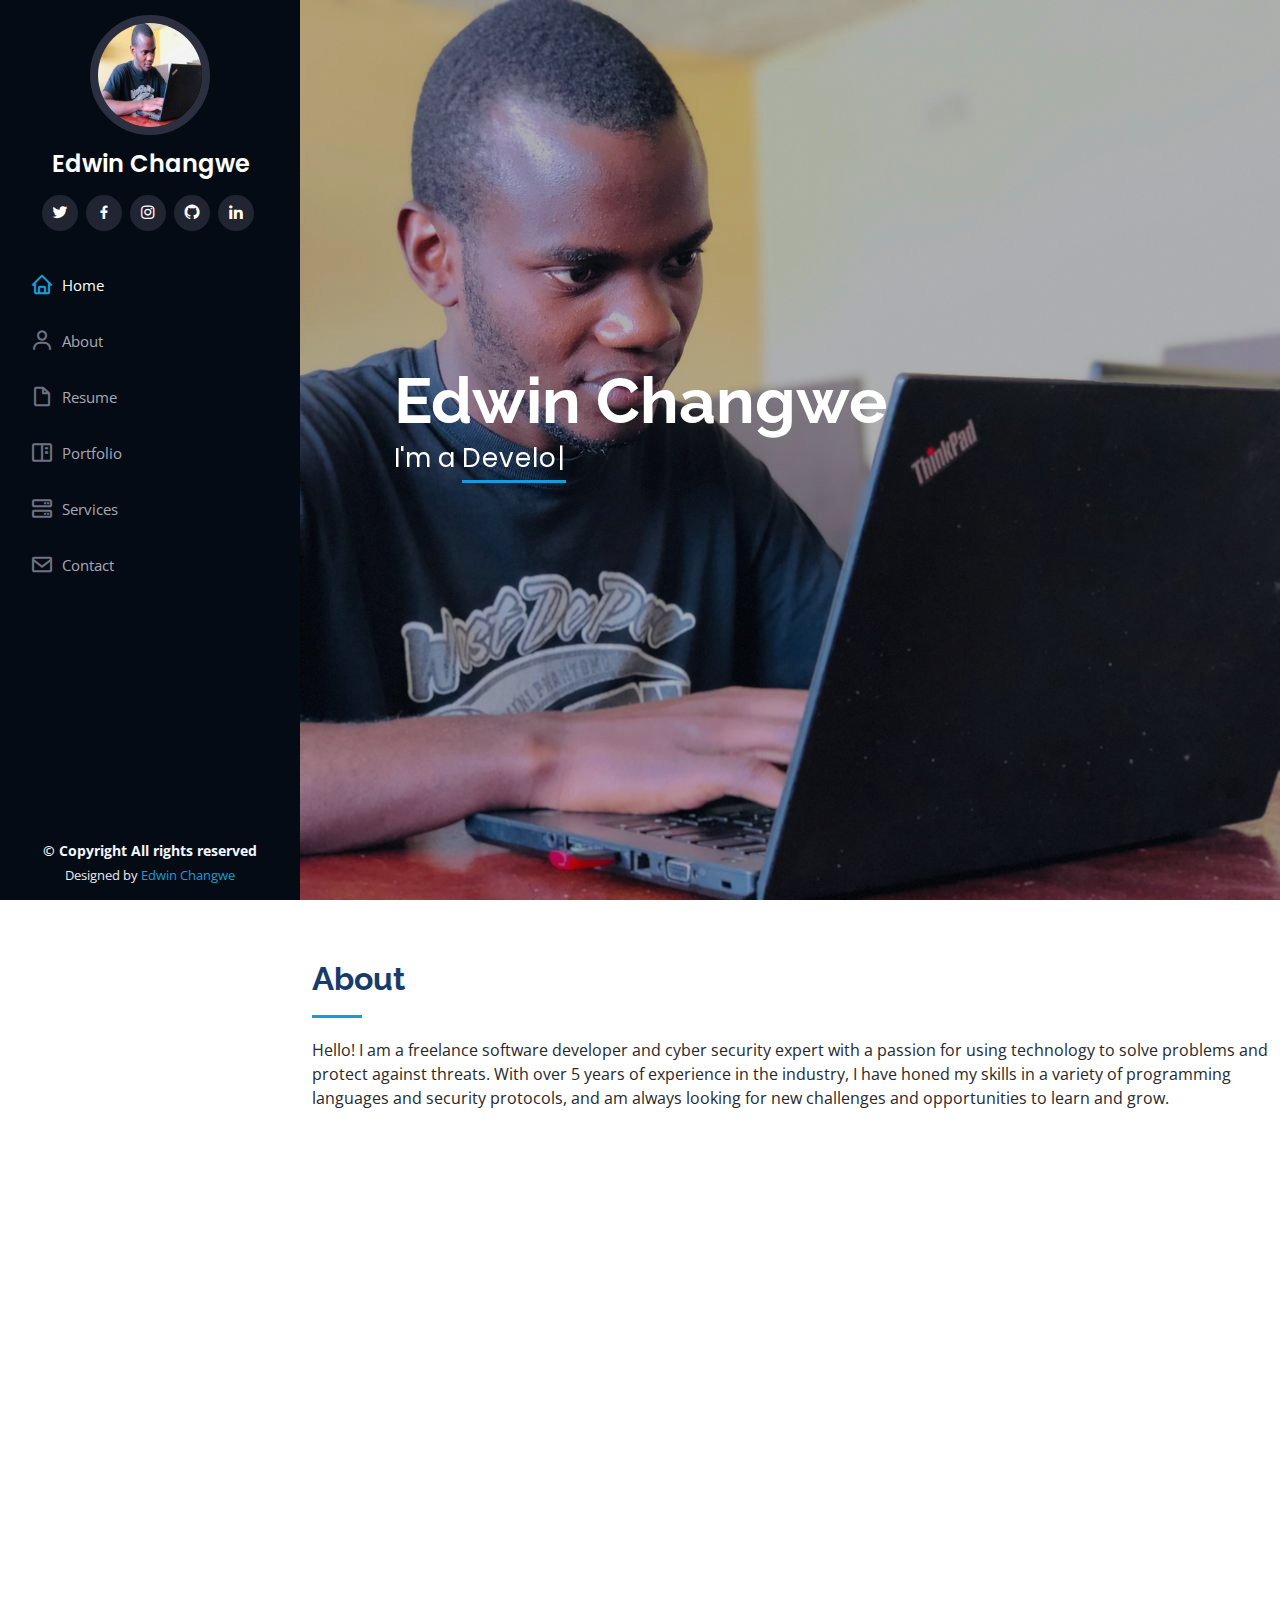
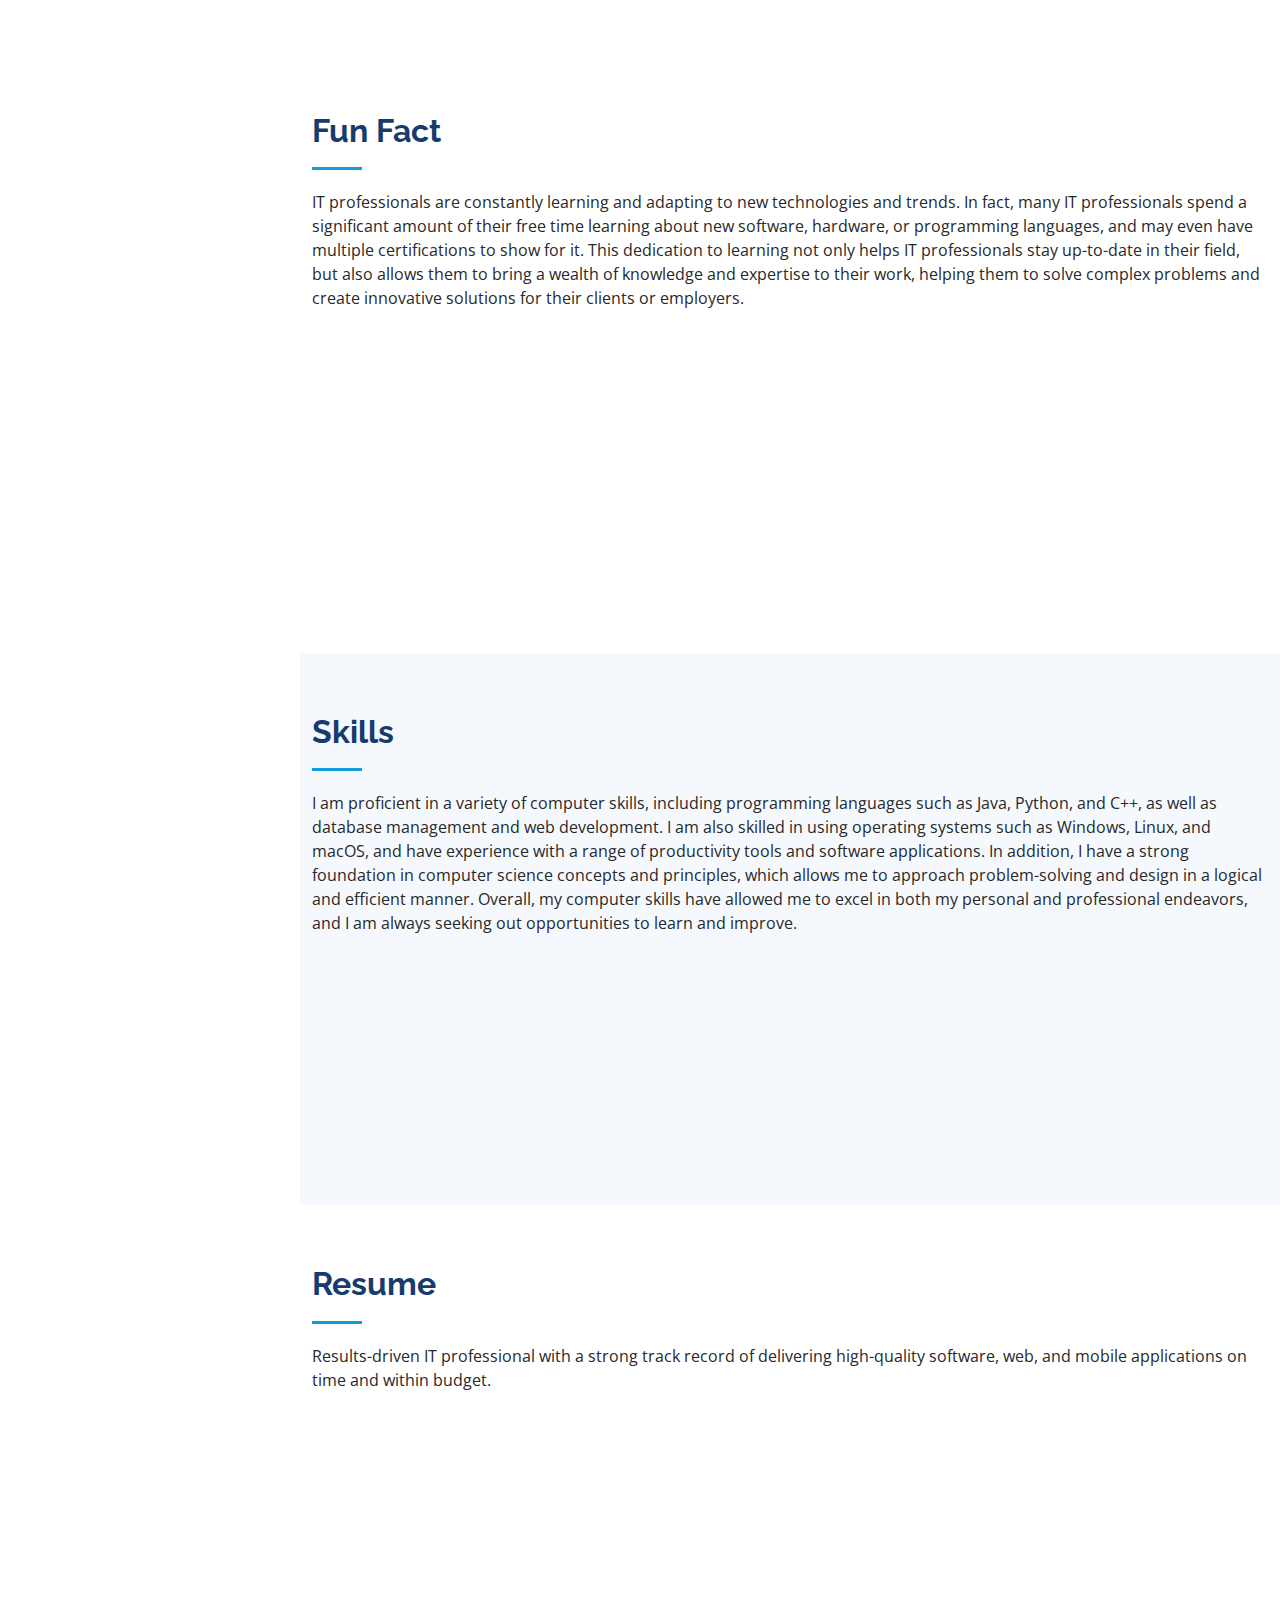
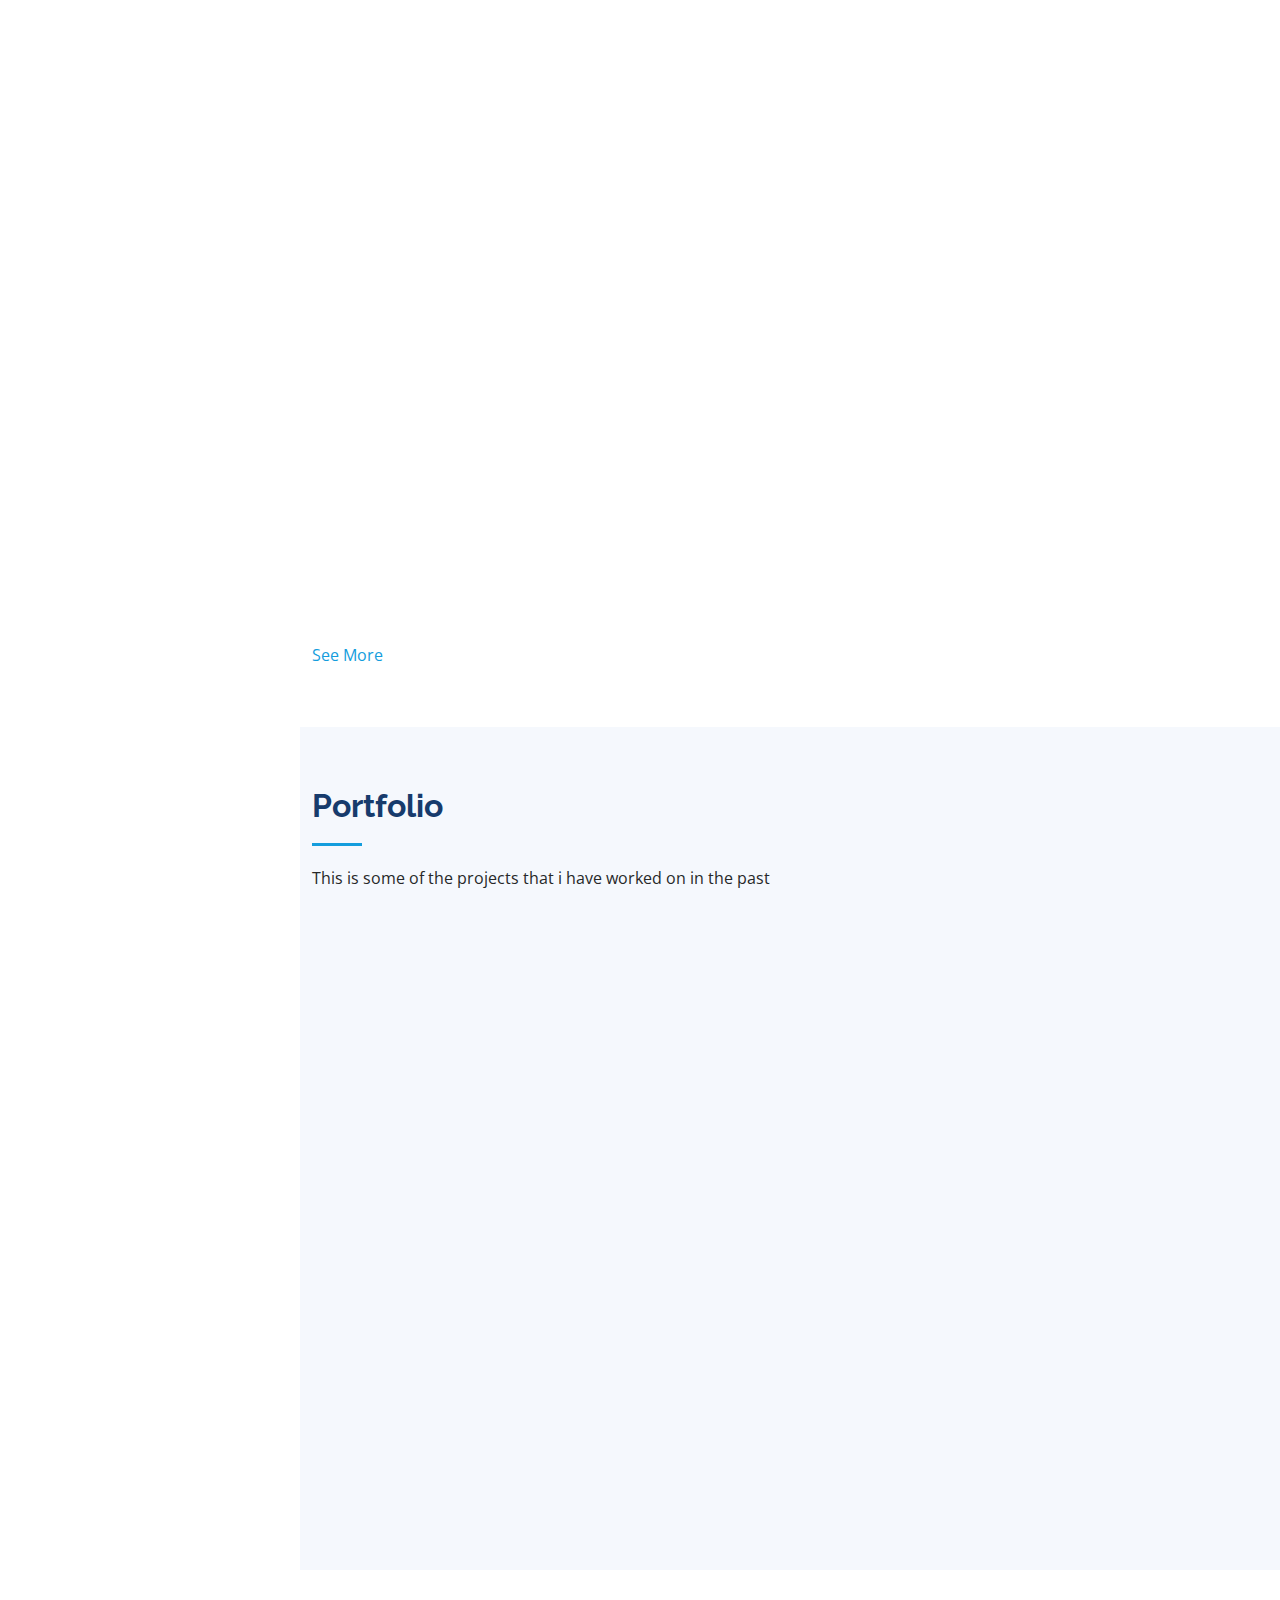
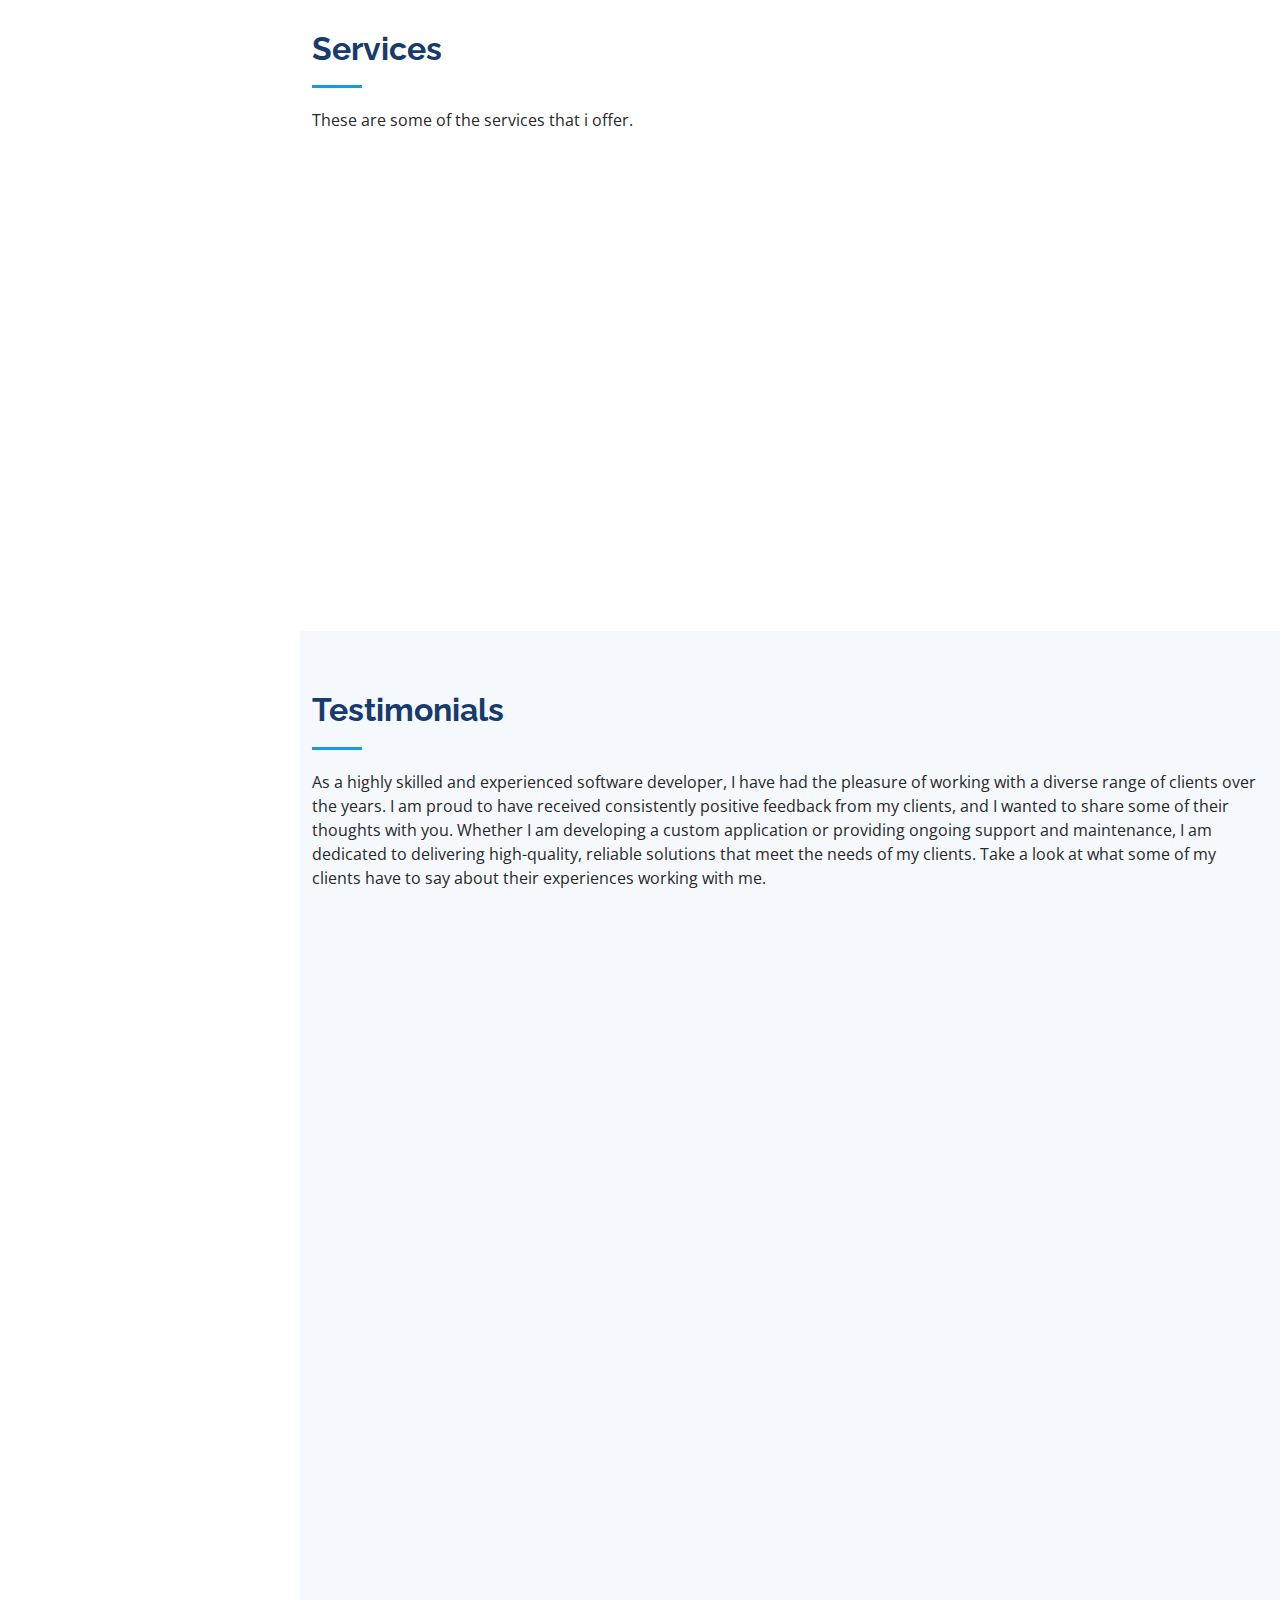
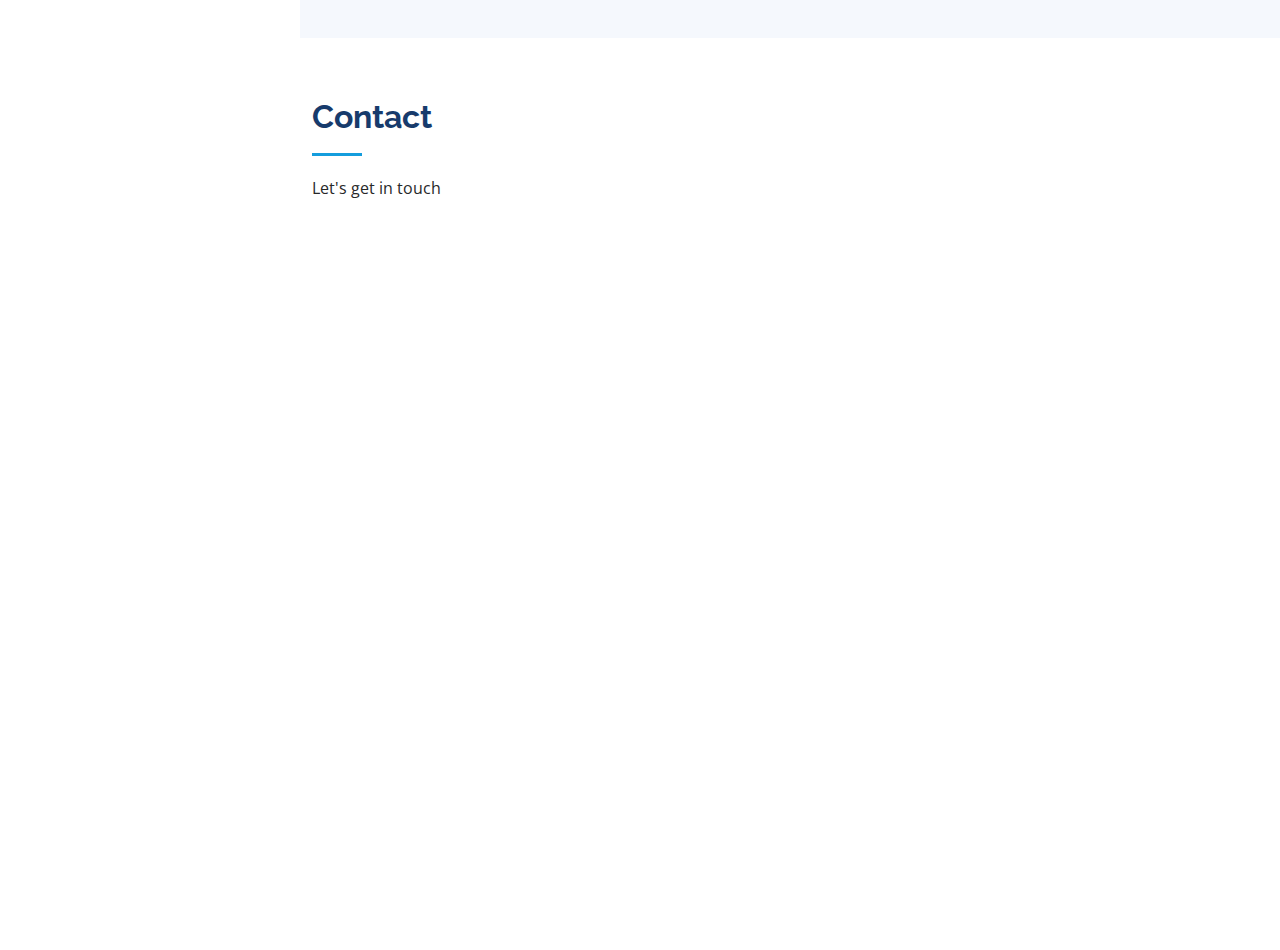
<file: index.html>
<!DOCTYPE html>
<html lang="en">

<head>
    <meta charset="utf-8">
    <meta content="width=device-width, initial-scale=1.0" name="viewport">

    <title>Edwin Changwe's Portfolio</title>
    <meta content="" name="description">
    <meta content="" name="keywords">
    <meta name="Edwin Changwe" content="Edwin Changwe is a developer from Zambia">
    <meta name="Portfolio" content="Edwin Changwe's portfolio">
    <link href="assets/img/favicon1.png" rel="icon">
    <link href="assets/img/apple-touch-icon.png" rel="apple-touch-icon">

    <!-- Google Fonts -->
    <link href="https://fonts.googleapis.com/css?family=Open+Sans:300,300i,400,400i,600,600i,700,700i|Raleway:300,300i,400,400i,500,500i,600,600i,700,700i|Poppins:300,300i,400,400i,500,500i,600,600i,700,700i" rel="stylesheet">

    <!-- Vendor CSS Files -->
    <link href="assets/vendor/aos/aos.css" rel="stylesheet">
    <link href="assets/vendor/bootstrap/css/bootstrap.min.css" rel="stylesheet">
    <link href="assets/vendor/bootstrap-icons/bootstrap-icons.css" rel="stylesheet">
    <link href="assets/vendor/boxicons/css/boxicons.min.css" rel="stylesheet">
    <link href="assets/vendor/glightbox/css/glightbox.min.css" rel="stylesheet">
    <link href="assets/vendor/swiper/swiper-bundle.min.css" rel="stylesheet">

    <!-- Template Main CSS File -->
    <link href="assets/css/style.css" rel="stylesheet">

</head>

<body>

    <!-- ======= Mobile nav toggle button ======= -->
    <i class="bi bi-list mobile-nav-toggle d-xl-none"></i>

    <!-- ======= Header ======= -->
    <header id="header">
        <div class="d-flex flex-column">

            <div class="profile">
                <img src="assets/img/dp2.jpg" alt="" class="img-fluid rounded-circle">
                <h1 class="text-light"><a href="index.html">Edwin Changwe</a></h1>
                <div class="social-links mt-3 text-center">
                    <a href="#" class="twitter"><i class="bx bxl-twitter"></i></a>
                    <a href="https://www.facebook.com/edwin.changwe.9" class="facebook" target="_blank"><i class="bx bxl-facebook"></i></a>
                    <a href="#" class="instagram"><i class="bx bxl-instagram"></i></a>
                    <a href="https://github.com/mwakabela" class="google-plus" target="_blank"><i class="bx bxl-github"></i></a>
                    <a href="https://www.linkedin.com/in/edwin-changwe-249ab612b/" class="linkedin" target="_blank"><i class="bx bxl-linkedin"></i></a>
                </div>
            </div>

            <nav id="navbar" class="nav-menu navbar">
                <ul>
                    <li><a href="#hero" class="nav-link scrollto active"><i class="bx bx-home"></i> <span>Home</span></a></li>
                    <li><a href="#about" class="nav-link scrollto"><i class="bx bx-user"></i> <span>About</span></a></li>
                    <li><a href="#resume" class="nav-link scrollto"><i class="bx bx-file-blank"></i> <span>Resume</span></a></li>
                    <li><a href="#portfolio" class="nav-link scrollto"><i class="bx bx-book-content"></i> <span>Portfolio</span></a></li>
                    <li><a href="#services" class="nav-link scrollto"><i class="bx bx-server"></i> <span>Services</span></a></li>
                    <li><a href="#contact" class="nav-link scrollto"><i class="bx bx-envelope"></i> <span>Contact</span></a></li>
                </ul>
            </nav>
            <!-- .nav-menu -->
        </div>
    </header>
    <!-- End Header -->

    <!-- ======= Hero Section ======= -->
    <section id="hero" class="d-flex flex-column justify-content-center align-items-center">
        <div class="hero-container" data-aos="fade-in">
            <h1>Edwin Changwe</h1>
            <p>I'm a <span class="typed" data-typed-items="Developer, Freelancer, Cyber Security expert, Desiger"></span></p>
        </div>
    </section>
    <!-- End Hero -->

    <main id="main">

        <!-- ======= About Section ======= -->
        <section id="about" class="about">
            <div class="container">

                <div class="section-title">
                    <h2>About</h2>
                    <p>Hello! I am a freelance software developer and cyber security expert with a passion for using technology to solve problems and protect against threats. With over 5 years of experience in the industry, I have honed my skills in a variety
                        of programming languages and security protocols, and am always looking for new challenges and opportunities to learn and grow.</p>

                </div>

                <div class="row">
                    <div class="col-lg-4" data-aos="fade-right">
                        <img src="assets/img/dp.jpg" class="img-fluid" alt="">
                    </div>
                    <div class="col-lg-8 pt-4 pt-lg-0 content" data-aos="fade-left">
                        <h3>Developer</h3>
                        <p class="fst-italic">
                            I am very pationate develoer from Zambia.
                        </p>
                        <div class="row">
                            <div class="col-lg-6">
                                <ul>
                                    <li><i class="bi bi-chevron-right"></i> <strong>Birthday:</strong> <span>29 February </span></li>

                                    <li><i class="bi bi-chevron-right"></i> <strong>Phone:</strong> <span>+260971006936</span></li>
                                    <li><i class="bi bi-chevron-right"></i> <strong>City:</strong> <span>Lusaka, Zambia</span></li>
                                </ul>
                            </div>
                            <div class="col-lg-6">
                                <ul>

                                    <li><i class="bi bi-chevron-right"></i> <strong>Qualification:</strong> <span>Degree's & Certifications</span></li>
                                    <li><i class="bi bi-chevron-right"></i> <strong>Email:</strong> <span>edwinchangwe911@gmail.com</span></li>
                                    <li><i class="bi bi-chevron-right"></i> <strong>Freelance:</strong> <span>Available</span></li>
                                </ul>
                            </div>
                        </div>
                        <p>As a freelancer, I have the freedom to take on a diverse range of projects and work with clients from all over the world. My background as a software developer and cyber security expert allows me to bring a unique perspective and
                            set of skills to each project, and I take pride in delivering high-quality, reliable solutions. When I'm not busy coding or securing networks, you can find me staying up-to-date on the latest industry trends and best practices,
                            or seeking out new ways to improve my craft.
                            <br> Thank you for visiting my profile, and please don't hesitate to reach out if you have any questions or would like to work together!"</p>
                    </div>
                </div>

            </div>
        </section>
        <!-- End About Section -->

        <!-- ======= Facts Section ======= -->
        <section id="facts" class="facts">
            <div class="container">

                <div class="section-title">
                    <h2>Fun Fact</h2>
                    <p>IT professionals are constantly learning and adapting to new technologies and trends. In fact, many IT professionals spend a significant amount of their free time learning about new software, hardware, or programming languages, and
                        may even have multiple certifications to show for it. This dedication to learning not only helps IT professionals stay up-to-date in their field, but also allows them to bring a wealth of knowledge and expertise to their work,
                        helping them to solve complex problems and create innovative solutions for their clients or employers.</p>
                </div>

                <div class="row no-gutters">

                    <div class="col-lg-3 col-md-6 d-md-flex align-items-md-stretch" data-aos="fade-up">
                        <div class="count-box">
                            <i class="bi bi-emoji-smile"></i>
                            <span data-purecounter-start="0" data-purecounter-end="500" data-purecounter-duration="1" class="purecounter"></span>
                            <p><strong>Happy Clients<br></strong> I have worked with a lot of people whose testimonials you'll see at the bottom</p>
                        </div>
                    </div>

                    <div class="col-lg-3 col-md-6 d-md-flex align-items-md-stretch" data-aos="fade-up" data-aos-delay="100">
                        <div class="count-box">
                            <i class="bi bi-journal-richtext"></i>
                            <span data-purecounter-start="0" data-purecounter-end="521" data-purecounter-duration="1" class="purecounter"></span>
                            <p><strong>Projects<br></strong> I have worked on a couple of projects</p>
                        </div>
                    </div>

                    <div class="col-lg-3 col-md-6 d-md-flex align-items-md-stretch" data-aos="fade-up" data-aos-delay="200">
                        <div class="count-box">
                            <i class="bi bi-headset"></i>
                            <span data-purecounter-start="0" data-purecounter-end="1000" data-purecounter-duration="1" class="purecounter"></span>
                            <p><strong>Support<br></strong>In case you wanna reach me for technical support or advice, call +260971006936</p>
                        </div>
                    </div>

                    <div class="col-lg-3 col-md-6 d-md-flex align-items-md-stretch" data-aos="fade-up" data-aos-delay="300">
                        <div class="count-box">
                            <i class="bi bi-people"></i>
                            <span data-purecounter-start="0" data-purecounter-end="320" data-purecounter-duration="1" class="purecounter"></span>
                            <p><strong>Collaboration<br></strong>Number of people i have worked with on a number of projects</p>
                        </div>
                    </div>

                </div>

            </div>
        </section>
        <!-- End Facts Section -->

        <!-- ======= Skills Section ======= -->
        <section id="skills" class="skills section-bg">
            <div class="container">

                <div class="section-title">
                    <h2>Skills</h2>
                    <p>I am proficient in a variety of computer skills, including programming languages such as Java, Python, and C++, as well as database management and web development. I am also skilled in using operating systems such as Windows, Linux,
                        and macOS, and have experience with a range of productivity tools and software applications. In addition, I have a strong foundation in computer science concepts and principles, which allows me to approach problem-solving and design
                        in a logical and efficient manner. Overall, my computer skills have allowed me to excel in both my personal and professional endeavors, and I am always seeking out opportunities to learn and improve.</p>
                </div>

                <div class="row skills-content">

                    <div class="col-lg-6" data-aos="fade-up">

                        <div class="progress">
                            <span class="skill">HTML <i class="val">100%</i></span>
                            <div class="progress-bar-wrap">
                                <div class="progress-bar" role="progressbar" aria-valuenow="100" aria-valuemin="0" aria-valuemax="100"></div>
                            </div>
                        </div>

                        <div class="progress">
                            <span class="skill">CSS <i class="val">90%</i></span>
                            <div class="progress-bar-wrap">
                                <div class="progress-bar" role="progressbar" aria-valuenow="90" aria-valuemin="0" aria-valuemax="100"></div>
                            </div>
                        </div>

                        <div class="progress">
                            <span class="skill">JavaScript <i class="val">75%</i></span>
                            <div class="progress-bar-wrap">
                                <div class="progress-bar" role="progressbar" aria-valuenow="75" aria-valuemin="0" aria-valuemax="100"></div>
                            </div>
                        </div>

                    </div>

                    <div class="col-lg-6" data-aos="fade-up" data-aos-delay="100">

                        <div class="progress">
                            <span class="skill">PHP <i class="val">80%</i></span>
                            <div class="progress-bar-wrap">
                                <div class="progress-bar" role="progressbar" aria-valuenow="80" aria-valuemin="0" aria-valuemax="100"></div>
                            </div>
                        </div>

                        <div class="progress">
                            <span class="skill">Python <i class="val">90%</i></span>
                            <div class="progress-bar-wrap">
                                <div class="progress-bar" role="progressbar" aria-valuenow="90" aria-valuemin="0" aria-valuemax="100"></div>
                            </div>
                        </div>

                        <div class="progress">
                            <span class="skill">Node.js <i class="val">65%</i></span>
                            <div class="progress-bar-wrap">
                                <div class="progress-bar" role="progressbar" aria-valuenow="65" aria-valuemin="0" aria-valuemax="100"></div>
                            </div>
                        </div>

                    </div>

                </div>

            </div>
        </section>
        <!-- End Skills Section -->

        <!-- ======= Resume Section ======= -->
        <section id="resume" class="resume">
            <div class="container">

                <div class="section-title">
                    <h2>Resume</h2>
                    <p>Results-driven IT professional with a strong track record of delivering high-quality software, web, and mobile applications on time and within budget.</p>
                </div>

                <div class="row">
                    <div class="col-lg-6" data-aos="fade-up">
                        <h3 class="resume-title">Sumary</h3>
                        <div class="resume-item pb-0">
                            <h4>Edwin Changwe</h4>
                            <p><em>Innovative and deadline-driven Graphic Designer with 3+ years of experience designing and developing user-centered digital/print marketing material from initial concept to final, polished deliverable.</em></p>
                            <ul>
                                <li>Lusaka, Zambia</li>
                                <li>+260 971006936</li>
                                <li>edwinchangwe911@gmail.com</li>
                            </ul>
                        </div>

                        <h3 class="resume-title">Education</h3>
                        <div class="resume-item">
                            <h4><b>Bachelor of Science in Computer Science</b></h4>
                            <h5>2017 - 2021</h5>
                            <p><em>Evelyn Hone College</em></p>
                            <p>Graduated with honors</p>
                        </div>
                        <div class="resume-item">
                            <h4><b>Bachelor of Science in Cyber Security</b></h4>
                            <h5>2020 - 2022</h5>
                            <p><em>University of Zambia</em></p>
                            <p> Graduated with honors</p>
                        </div>
                    </div>
                    <div class="col-lg-6" data-aos="fade-up" data-aos-delay="100">
                        <h3 class="resume-title">Professional Experience</h3>
                        <div class="resume-item">
                            <h4><b>Developer</b></h4>
                            <h5>2019 - Present</h5>
                            <p><em>Novi Technologies </em></p>
                            <ul>
                                <li>Develops and codes software applications or systems according to specifications and requirements.</li>
                                <li>Builds and maintains websites, including the design, layout, and functionality of the site. </li>
                                <li>Develops mobile applications for smartphones and tablets.</li>
                                <li>Manages a team of developers and is responsible for the overall technical direction of a project or product.</li>
                            </ul>
                        </div>
                        <div class="resume-item">
                            <h4><b>Ethical Hacker</b></h4>
                            <h5>2022- Present</h5>
                            <p><em>Digital Safe Limited</em></p>
                            <ul>
                                <li>Advises companies on how to secure their systems and networks against cyber threats.</li>
                                <li>Simulates cyber attacks on a company's systems to test their security and identify vulnerabilities.</li>
                                <li>Monitors a company's systems and networks for security breaches or vulnerabilities and implements measures to protect against them.</li>
                                <li> Conducts research on cyber threats and develops new technologies and methods to protect against them.</li>
                            </ul>
                        </div>
                    </div>
                </div>
                <a href="https://edwinchangwe.netlify.app/" target="_blank">See More</a>
            </div>
        </section>
        <!-- End Resume Section -->

        <!-- ======= Portfolio Section ======= -->
        <section id="portfolio" class="portfolio section-bg">
            <div class="container">

                <div class="section-title">
                    <h2>Portfolio</h2>
                    <p>This is some of the projects that i have worked on in the past</p>
                </div>

                <div class="row" data-aos="fade-up">
                    <div class="col-lg-12 d-flex justify-content-center">
                        <ul id="portfolio-flters">
                            <li data-filter="*" class="filter-active">All</li>
                            <li data-filter=".filter-app">Real Estate</li>
                            <li data-filter=".filter-web">Inventory</li>
                        </ul>
                    </div>
                </div>

                <div class="row portfolio-container" data-aos="fade-up" data-aos-delay="100">

                    <div class="col-lg-4 col-md-6 portfolio-item filter-app">
                        <div class="portfolio-wrap">
                            <img src="assets/img/portfolio/realestate-1.png" class="img-fluid" alt="">
                            <div class="portfolio-links">
                                <a href="assets/img/portfolio/realestate-1.png" data-gallery="portfolioGallery" class="portfolio-lightbox" title="Landing Page"><i class="bx bx-plus"></i></a>
                                <a href="realestate.html" title="More Details"><i class="bx bx-link"></i></a>
                            </div>
                        </div>
                    </div>

                    <div class="col-lg-4 col-md-6 portfolio-item filter-app">
                        <div class="portfolio-wrap">
                            <img src="assets/img/portfolio/realestate-2.jpg" class="img-fluid" alt="">
                            <div class="portfolio-links">
                                <a href="assets/img/portfolio/realestate-2.jpg" data-gallery="portfolioGallery" class="portfolio-lightbox" title="About us"><i class="bx bx-plus"></i></a>
                                <a href="realestate.html" title="More Details"><i class="bx bx-link"></i></a>
                            </div>
                        </div>
                    </div>

                    <div class="col-lg-4 col-md-6 portfolio-item filter-app">
                        <div class="portfolio-wrap">
                            <img src="assets/img/portfolio/realestate-3.png" class="img-fluid" alt="">
                            <div class="portfolio-links">
                                <a href="assets/img/portfolio/realestate-3.png" data-gallery="portfolioGallery" class="portfolio-lightbox" title="Properties"><i class="bx bx-plus"></i></a>
                                <a href="realestate.html" title="More Details"><i class="bx bx-link"></i></a>
                            </div>
                        </div>
                    </div>

                    <div class="col-lg-4 col-md-6 portfolio-item filter-web">
                        <div class="portfolio-wrap">
                            <img src="assets/img/portfolio/inve-1.png" class="img-fluid" alt="">
                            <div class="portfolio-links">
                                <a href="assets/img/portfolio/inve-1.png" data-gallery="portfolioGallery" class="portfolio-lightbox" title="Login page"><i class="bx bx-plus"></i></a>
                                <a href="inventory.html" title="More Details"><i class="bx bx-link"></i></a>
                            </div>
                        </div>
                    </div>

                    <div class="col-lg-4 col-md-6 portfolio-item filter-web">
                        <div class="portfolio-wrap">
                            <img src="assets/img/portfolio/inve-2.png" class="img-fluid" alt="">
                            <div class="portfolio-links">
                                <a href="assets/img/portfolio/inve-2.png" data-gallery="portfolioGallery" class="portfolio-lightbox" title="Vendor"><i class="bx bx-plus"></i></a>
                                <a href="inventory.html" title="More Details"><i class="bx bx-link"></i></a>
                            </div>
                        </div>
                    </div>

                    <div class="col-lg-4 col-md-6 portfolio-item filter-web">
                        <div class="portfolio-wrap">
                            <img src="assets/img/portfolio/inv-3.png" class="img-fluid" alt="">
                            <div class="portfolio-links">
                                <a href="assets/img/portfolio/inv-3.png" data-gallery="portfolioGallery" class="portfolio-lightbox" title="Reports"><i class="bx bx-plus"></i></a>
                                <a href="inventory.html" title="More Details"><i class="bx bx-link"></i></a>
                            </div>
                        </div>
                    </div>


                </div>

            </div>
        </section>
        <!-- End Portfolio Section -->

        <!-- ======= Services Section ======= -->
        <section id="services" class="services">
            <div class="container">

                <div class="section-title">
                    <h2>Services</h2>
                    <p>These are some of the services that i offer.</p>


                </div>

                <div class="row">
                    <div class="col-lg-4 col-md-6 icon-box" data-aos="fade-up">
                        <div class="icon"><i class="bi bi-code-square"></i></div>
                        <h4 class="title"><a href="">Developer</a></h4>
                        <p class="description">Designs and develops complex systems, and ensures that they meet the needs of the business and its customers.</p>
                    </div>
                    <div class="col-lg-4 col-md-6 icon-box" data-aos="fade-up" data-aos-delay="100">
                        <div class="icon"><i class="bi bi-hdd-network"></i></div>
                        <h4 class="title"><a href="">Networking</a></h4>
                        <p class="description">Installing and configuring network hardware and software, including routers, switches, and firewalls</p>
                    </div>
                    <div class="col-lg-4 col-md-6 icon-box" data-aos="fade-up" data-aos-delay="200">
                        <div class="icon"><i class="bi bi-key"></i></div>
                        <h4 class="title"><a href="">Security</a></h4>
                        <p class="description">Developing and implementing the company's cybersecurity strategy and policies ensuring that the company's systems and data are protected against cyber threats</p>
                    </div>
                    <div class="col-lg-4 col-md-6 icon-box" data-aos="fade-up" data-aos-delay="300">
                        <div class="icon"><i class="bi bi-laptop"></i></div>
                        <h4 class="title"><a href="">Hardware Technician</a></h4>
                        <p class="description">Installing, configuring, and maintaining computer hardware, including desktops, laptops, servers, and other peripherals</p>
                    </div>
                    <div class="col-lg-4 col-md-6 icon-box" data-aos="fade-up" data-aos-delay="400">
                        <div class="icon"><i class="bi bi-phone"></i></div>
                        <h4 class="title"><a href="">Software Specialist</a></h4>
                        <p class="description">Installing, configuring, and maintaining software applications and operating systems</p>
                    </div>
                    <div class="col-lg-4 col-md-6 icon-box" data-aos="fade-up" data-aos-delay="500">
                        <div class="icon"><i class="bi bi-server"></i></div>
                        <h4 class="title"><a href="">Databases</a></h4>
                        <p class="description">Designing and implementing database systems to store and organize large amounts of data</p>
                    </div>
                </div>

            </div>
        </section>
        <!-- End Services Section -->

        <!-- ======= Testimonials Section ======= -->
        <section id="testimonials" class="testimonials section-bg">
            <div class="container">

                <div class="section-title">
                    <h2>Testimonials</h2>
                    <p>As a highly skilled and experienced software developer, I have had the pleasure of working with a diverse range of clients over the years. I am proud to have received consistently positive feedback from my clients, and I wanted to
                        share some of their thoughts with you. Whether I am developing a custom application or providing ongoing support and maintenance, I am dedicated to delivering high-quality, reliable solutions that meet the needs of my clients.
                        Take a look at what some of my clients have to say about their experiences working with me.</p>
                </div>

                <div class="testimonials-slider swiper" data-aos="fade-up" data-aos-delay="100">
                    <div class="swiper-wrapper">

                        <div class="swiper-slide">
                            <div class="testimonial-item" data-aos="fade-up">
                                <p>
                                    <i class="bx bxs-quote-alt-left quote-icon-left"></i>I have had the pleasure of working with Edwin on multiple software development projects, and I have been consistently impressed by their professionalism, expertise,
                                    and attention to detail. Edwin has a true talent for understanding the needs of the business and translating them into powerful, user-friendly software solutions. I highly recommend Edwin to anyone in need of top-quality
                                    software development services.
                                    <i class="bx bxs-quote-alt-right quote-icon-right"></i>
                                </p>
                                <img src="assets/img/testimonials/testimonials-1.jpg" class="testimonial-img" alt="">
                                <h3>Mubanga</h3>
                                <h4>Ceo &amp; Founder</h4>
                            </div>
                        </div>
                        <!-- End testimonial item -->

                        <div class="swiper-slide">
                            <div class="testimonial-item" data-aos="fade-up" data-aos-delay="100">
                                <p>
                                    <i class="bx bxs-quote-alt-left quote-icon-left"></i>I have worked with many software developers over the years, but Edwin stands out as one of the best. Not only are they incredibly knowledgeable and skilled, but they
                                    are also a pleasure to work with. Edwin always goes above and beyond to ensure that the project is delivered on time and to the highest standards. I highly recommend Edwin to anyone in need of top-notch software development
                                    services.
                                    <i class="bx bxs-quote-alt-right quote-icon-right"></i>
                                </p>
                                <img src="assets/img/testimonials/testimonials-2.jpg" class="testimonial-img" alt="">
                                <h3>Mwendah</h3>
                                <h4>Designer</h4>
                            </div>
                        </div>
                        <!-- End testimonial item -->

                        <div class="swiper-slide">
                            <div class="testimonial-item" data-aos="fade-up" data-aos-delay="200">
                                <p>
                                    <i class="bx bxs-quote-alt-left quote-icon-left"></i>As the owner of a small business, I rely heavily on technology to keep things running smoothly. Edwin has been an invaluable resource for me, developing custom software
                                    solutions that have helped streamline my operations and save me time and money. Edwin is professional, reliable, and always willing to go the extra mile to make sure I am satisfied with the work. I highly recommend
                                    Edwin to anyone in need of top-quality software development services.
                                    <i class="bx bxs-quote-alt-right quote-icon-right"></i>
                                </p>
                                <img src="assets/img/testimonials/testimonials-3.jpg" class="testimonial-img" alt="">
                                <h3>Kebbie</h3>
                                <h4>Store Owner</h4>
                            </div>
                        </div>
                        <!-- End testimonial item -->

                        <div class="swiper-slide">
                            <div class="testimonial-item" data-aos="fade-up" data-aos-delay="300">
                                <p>
                                    <i class="bx bxs-quote-alt-left quote-icon-left"></i> As a project manager, I have worked with many software developers, and Edwin is definitely one of the best. Edwin has a great ability to understand the project requirements
                                    and deliver high-quality, reliable software on time and within budget. Edwin is a true team player and always goes above and beyond to ensure the success of the project. I highly recommend Edwin to anyone in need of
                                    top-notch software development services.
                                    <i class="bx bxs-quote-alt-right quote-icon-right"></i>
                                </p>
                                <img src="assets/img/testimonials/testimonials-5.jpg" class="testimonial-img" alt="">
                                <h3>Towela</h3>
                                <h4>Freelancer</h4>
                            </div>
                        </div>
                        <!-- End testimonial item -->

                        <div class="swiper-slide">
                            <div class="testimonial-item" data-aos="fade-up" data-aos-delay="400">
                                <p>
                                    <i class="bx bxs-quote-alt-left quote-icon-left"></i>I have had the pleasure of working with Edwin on a number of software development projects, and I have always been extremely impressed with the results. Edwin is
                                    not only a highly skilled developer, but they are also a great communicator and always willing to go the extra mile to make sure the project is a success. I highly recommend Edwin to anyone in need of top-quality software
                                    development services.
                                    <i class="bx bxs-quote-alt-right quote-icon-right"></i>
                                </p>
                                <img src="assets/img/testimonials/testimonials-4.jpg" class="testimonial-img" alt="">
                                <h3>Freza</h3>
                                <h4>Entrepreneur</h4>
                            </div>
                        </div>
                        <!-- End testimonial item -->

                    </div>
                    <div class="swiper-pagination"></div>
                </div>

            </div>
        </section>
        <!-- End Testimonials Section -->

        <!-- ======= Contact Section ======= -->
        <section id="contact" class="contact">
            <div class="container">

                <div class="section-title">
                    <h2>Contact</h2>
                    <p>Let's get in touch</p>
                </div>

                <div class="row" data-aos="fade-in">

                    <div class="col-lg-5 d-flex align-items-stretch">
                        <div class="info">
                            <div class="address">
                                <i class="bi bi-geo-alt"></i>
                                <h4>Location:</h4>
                                <p>Lusaka Zambia</p>
                            </div>

                            <div class="email">
                                <i class="bi bi-envelope"></i>
                                <h4>Email:</h4>
                                <p>edwinchangwe911@gmail.com</p>
                            </div>

                            <div class="phone">
                                <i class="bi bi-phone"></i>
                                <h4>Call:</h4>
                                <p>+260 971006936</p>
                            </div>


                        </div>

                    </div>

                    <div class="col-lg-7 mt-5 mt-lg-0 d-flex align-items-stretch">
                        <form action="forms/contact.php" method="post" role="form" class="php-email-form">
                            <div class="row">
                                <div class="form-group col-md-6">
                                    <label for="name">Your Name</label>
                                    <input type="text" name="name" class="form-control" id="name" required>
                                </div>
                                <div class="form-group col-md-6">
                                    <label for="name">Your Email</label>
                                    <input type="email" class="form-control" name="email" id="email" required>
                                </div>
                            </div>
                            <div class="form-group">
                                <label for="name">Subject</label>
                                <input type="text" class="form-control" name="subject" id="subject" required>
                            </div>
                            <div class="form-group">
                                <label for="name">Message</label>
                                <textarea class="form-control" name="message" rows="10" required></textarea>
                            </div>
                            <div class="my-3">
                                <div class="loading">Loading</div>
                                <div class="error-message"></div>
                                <div class="sent-message">Your message has been sent. Thank you!</div>
                            </div>
                            <div class="text-center"><button type="submit">Send Message</button></div>
                        </form>
                    </div>

                </div>

            </div>
        </section>
        <!-- End Contact Section -->

    </main>
    <!-- End #main -->

    <!-- ======= Footer ======= -->
    <footer id="footer">
        <div class="container">
            <div class="copyright">
                <strong><span>&copy; Copyright All rights reserved</span></strong>
            </div>
            <div class="credits">
                <!-- All the links in the footer should remain intact. -->
                <!-- You can delete the links only if you purchased the pro version. -->
                <!-- Licensing information: https://bootstrapmade.com/license/ -->
                <!-- Purchase the pro version with working PHP/AJAX contact form: https://bootstrapmade.com/iportfolio-bootstrap-portfolio-websites-template/ -->
                Designed by <a href="https://github.com/mwakabela" target="_blank">Edwin Changwe</a>
            </div>
        </div>
    </footer>
    <!-- End  Footer -->

    <a href="#" class="back-to-top d-flex align-items-center justify-content-center"><i class="bi bi-arrow-up-short"></i></a>

    <!-- Vendor JS Files -->
    <script src="assets/vendor/purecounter/purecounter_vanilla.js"></script>
    <script src="assets/vendor/aos/aos.js"></script>
    <script src="assets/vendor/bootstrap/js/bootstrap.bundle.min.js"></script>
    <script src="assets/vendor/glightbox/js/glightbox.min.js"></script>
    <script src="assets/vendor/isotope-layout/isotope.pkgd.min.js"></script>
    <script src="assets/vendor/swiper/swiper-bundle.min.js"></script>
    <script src="assets/vendor/typed.js/typed.min.js"></script>
    <script src="assets/vendor/waypoints/noframework.waypoints.js"></script>
    <script src="assets/vendor/php-email-form/validate.js"></script>

    <!-- Template Main JS File -->
    <script src="assets/js/main.js"></script>

</body>

</html>
</file>
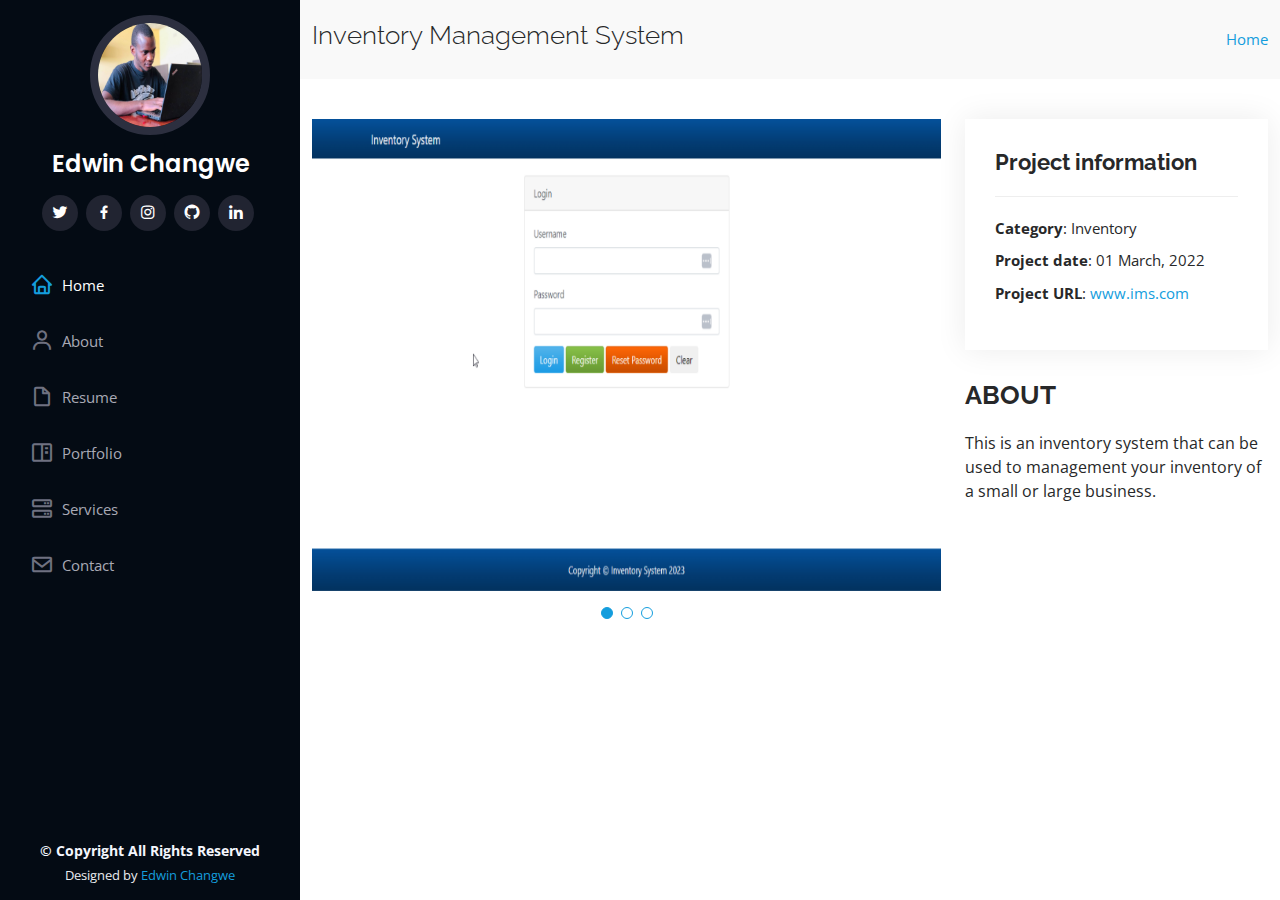
<file: inventory.html>
<!DOCTYPE html>
<html lang="en">

<head>
    <meta charset="utf-8">
    <meta content="width=device-width, initial-scale=1.0" name="viewport">

    <title>Edwin Changwe's Portfolio</title>
    <meta content="" name="description">
    <meta content="" name="keywords">

    <!-- Favicons -->
    <link href="assets/img/favicon1.png" rel="icon">
    <link href="assets/img/apple-touch-icon.png" rel="apple-touch-icon">

    <!-- Google Fonts -->
    <link href="https://fonts.googleapis.com/css?family=Open+Sans:300,300i,400,400i,600,600i,700,700i|Raleway:300,300i,400,400i,500,500i,600,600i,700,700i|Poppins:300,300i,400,400i,500,500i,600,600i,700,700i" rel="stylesheet">

    <!-- Vendor CSS Files -->
    <link href="assets/vendor/aos/aos.css" rel="stylesheet">
    <link href="assets/vendor/bootstrap/css/bootstrap.min.css" rel="stylesheet">
    <link href="assets/vendor/bootstrap-icons/bootstrap-icons.css" rel="stylesheet">
    <link href="assets/vendor/boxicons/css/boxicons.min.css" rel="stylesheet">
    <link href="assets/vendor/glightbox/css/glightbox.min.css" rel="stylesheet">
    <link href="assets/vendor/swiper/swiper-bundle.min.css" rel="stylesheet">

    <!-- Template Main CSS File -->
    <link href="assets/css/style.css" rel="stylesheet">

    <!-- =======================================================
  * Template Name: iPortfolio - v3.10.0
  * Template URL: https://bootstrapmade.com/iportfolio-bootstrap-portfolio-websites-template/
  * Author: BootstrapMade.com
  * License: https://bootstrapmade.com/license/
  ======================================================== -->
</head>

<body>

    <!-- ======= Mobile nav toggle button ======= -->
    <i class="bi bi-list mobile-nav-toggle d-xl-none"></i>

    <!-- ======= Header ======= -->
    <header id="header">
        <div class="d-flex flex-column">

            <div class="profile">
                <div class="profile">
                    <img src="assets/img/dp2.jpg" alt="" class="img-fluid rounded-circle">
                    <h1 class="text-light"><a href="index.html">Edwin Changwe</a></h1>
                    <div class="social-links mt-3 text-center">
                        <a href="#" class="twitter" target="_blank"><i class="bx bxl-twitter"></i></a>
                        <a href="https://www.facebook.com/edwin.changwe.9" class="facebook" target="_blank"><i class="bx bxl-facebook"></i></a>
                        <a href="#" class="instagram" target="_blank"><i class="bx bxl-instagram"></i></a>
                        <a href="https://github.com/mwakabela" class="google-plus" target="_blank"><i class="bx bxl-github"></i></a>
                        <a href="https://www.linkedin.com/in/edwin-changwe-249ab612b/" class="linkedin" target="_blank"><i class="bx bxl-linkedin"></i></a>
                    </div>
                </div>

                <nav id="navbar" class="nav-menu navbar">
                    <ul>
                        <li><a href="index.html" class="nav-link scrollto active"><i class="bx bx-home"></i> <span>Home</span></a></li>
                        <li><a href="#about" class="nav-link scrollto"><i class="bx bx-user"></i> <span>About</span></a></li>
                        <li><a href="#resume" class="nav-link scrollto"><i class="bx bx-file-blank"></i> <span>Resume</span></a></li>
                        <li><a href="#portfolio" class="nav-link scrollto"><i class="bx bx-book-content"></i> <span>Portfolio</span></a></li>
                        <li><a href="#services" class="nav-link scrollto"><i class="bx bx-server"></i> <span>Services</span></a></li>
                        <li><a href="#contact" class="nav-link scrollto"><i class="bx bx-envelope"></i> <span>Contact</span></a></li>
                    </ul>
                </nav>
                <!-- .nav-menu -->
            </div>
    </header>
    <!-- End Header -->

    <main id="main">

        <!-- ======= Breadcrumbs ======= -->
        <section id="breadcrumbs" class="breadcrumbs">
            <div class="container">

                <div class="d-flex justify-content-between align-items-center">
                    <h2>Inventory Management System</h2>
                    <ol>
                        <li><a href="index.html">Home</a></li>

                    </ol>
                </div>

            </div>
        </section>
        <!-- End Breadcrumbs -->

        <!-- ======= Portfolio Details Section ======= -->
        <section id="portfolio-details" class="portfolio-details">
            <div class="container">

                <div class="row gy-4">

                    <div class="col-lg-8">
                        <div class="portfolio-details-slider swiper">
                            <div class="swiper-wrapper align-items-center">

                                <div class="swiper-slide">
                                    <img src="assets/img/portfolio/inve-1.png" alt="">
                                </div>

                                <div class="swiper-slide">
                                    <img src="assets/img/portfolio/inve-2.png" alt="">
                                </div>

                                <div class="swiper-slide">
                                    <img src="assets/img/portfolio/inv-3.png" alt="">
                                </div>

                            </div>
                            <div class="swiper-pagination"></div>
                        </div>
                    </div>

                    <div class="col-lg-4">
                        <div class="portfolio-info">
                            <h3>Project information</h3>
                            <ul>
                                <li><strong>Category</strong>: Inventory</li>
                                <li><strong>Project date</strong>: 01 March, 2022</li>
                                <li><strong>Project URL</strong>: <a href="#">www.ims.com</a></li>
                            </ul>
                        </div>
                        <div class="portfolio-description">
                            <h2>ABOUT</h2>
                            <p>
                                This is an inventory system that can be used to management your inventory of a small or large business.
                            </p>
                        </div>
                    </div>

                </div>

            </div>
        </section>
        <!-- End Portfolio Details Section -->

    </main>
    <!-- End #main -->

    <!-- ======= Footer ======= -->
    <footer id="footer">
        <div class="container">
            <div class="copyright">
                <strong><span>&copy; Copyright All Rights Reserved</span></strong>
            </div>
            <div class="credits">
                <!-- All the links in the footer should remain intact. -->
                <!-- You can delete the links only if you purchased the pro version. -->
                <!-- Licensing information: https://bootstrapmade.com/license/ -->
                <!-- Purchase the pro version with working PHP/AJAX contact form: https://bootstrapmade.com/iportfolio-bootstrap-portfolio-websites-template/ -->
                Designed by <a href="https://github.com/mwakabela" target="_blank">Edwin Changwe</a>
            </div>
        </div>
    </footer>
    <!-- End  Footer -->

    <a href="#" class="back-to-top d-flex align-items-center justify-content-center"><i class="bi bi-arrow-up-short"></i></a>

    <!-- Vendor JS Files -->
    <script src="assets/vendor/purecounter/purecounter_vanilla.js"></script>
    <script src="assets/vendor/aos/aos.js"></script>
    <script src="assets/vendor/bootstrap/js/bootstrap.bundle.min.js"></script>
    <script src="assets/vendor/glightbox/js/glightbox.min.js"></script>
    <script src="assets/vendor/isotope-layout/isotope.pkgd.min.js"></script>
    <script src="assets/vendor/swiper/swiper-bundle.min.js"></script>
    <script src="assets/vendor/typed.js/typed.min.js"></script>
    <script src="assets/vendor/waypoints/noframework.waypoints.js"></script>
    <script src="assets/vendor/php-email-form/validate.js"></script>

    <!-- Template Main JS File -->
    <script src="assets/js/main.js"></script>

</body>

</html>
</file>
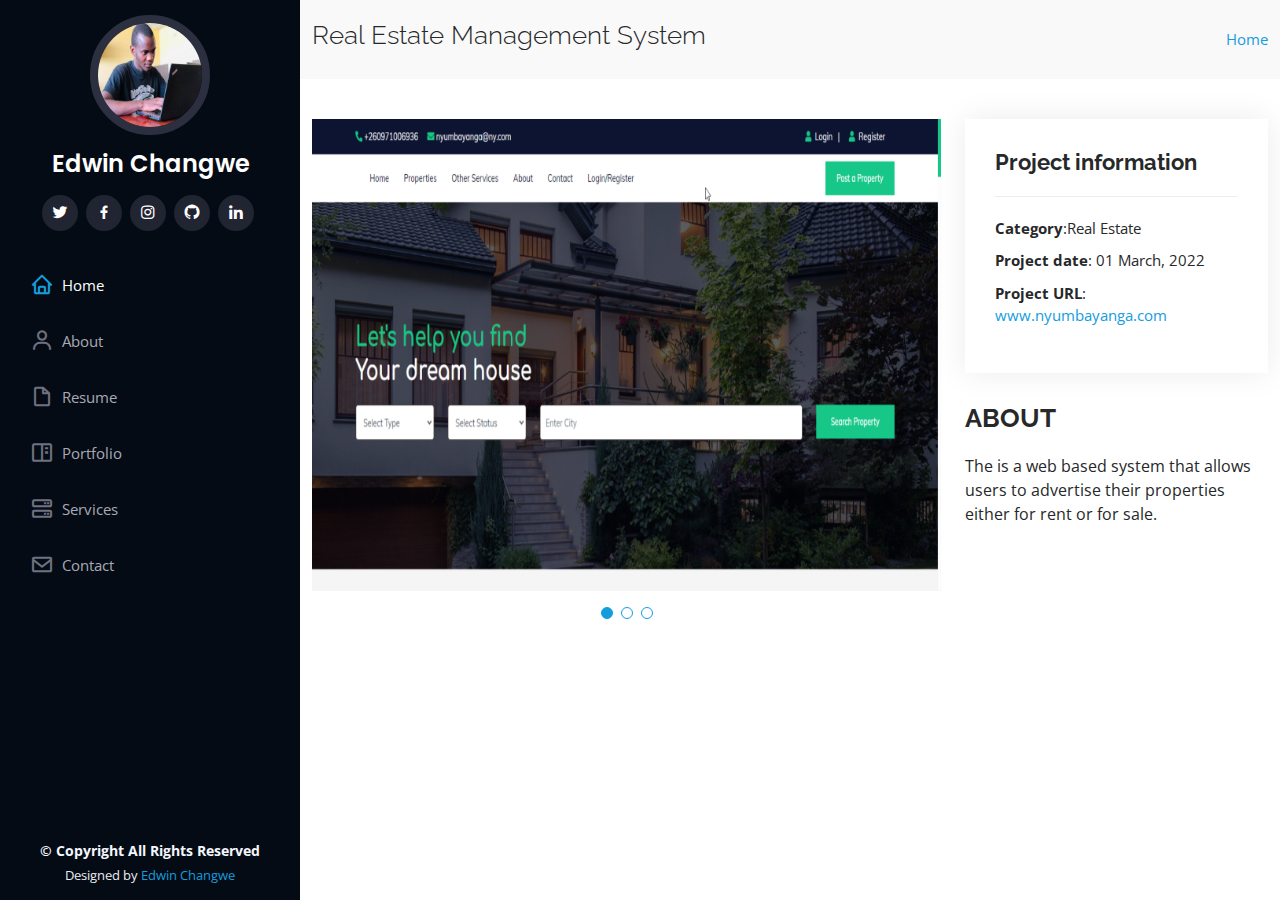
<file: realestate.html>
<!DOCTYPE html>
<html lang="en">

<head>
    <meta charset="utf-8">
    <meta content="width=device-width, initial-scale=1.0" name="viewport">

    <title>Edwin Changwe's Portfolio</title>
    <meta content="" name="description">
    <meta content="" name="keywords">

    <!-- Favicons -->
    <link href="assets/img/favicon1.png" rel="icon">
    <link href="assets/img/apple-touch-icon.png" rel="apple-touch-icon">

    <!-- Google Fonts -->
    <link href="https://fonts.googleapis.com/css?family=Open+Sans:300,300i,400,400i,600,600i,700,700i|Raleway:300,300i,400,400i,500,500i,600,600i,700,700i|Poppins:300,300i,400,400i,500,500i,600,600i,700,700i" rel="stylesheet">

    <!-- Vendor CSS Files -->
    <link href="assets/vendor/aos/aos.css" rel="stylesheet">
    <link href="assets/vendor/bootstrap/css/bootstrap.min.css" rel="stylesheet">
    <link href="assets/vendor/bootstrap-icons/bootstrap-icons.css" rel="stylesheet">
    <link href="assets/vendor/boxicons/css/boxicons.min.css" rel="stylesheet">
    <link href="assets/vendor/glightbox/css/glightbox.min.css" rel="stylesheet">
    <link href="assets/vendor/swiper/swiper-bundle.min.css" rel="stylesheet">

    <!-- Template Main CSS File -->
    <link href="assets/css/style.css" rel="stylesheet">

    <!-- =======================================================
  * Template Name: iPortfolio - v3.10.0
  * Template URL: https://bootstrapmade.com/iportfolio-bootstrap-portfolio-websites-template/
  * Author: BootstrapMade.com
  * License: https://bootstrapmade.com/license/
  ======================================================== -->
</head>

<body>

    <!-- ======= Mobile nav toggle button ======= -->
    <i class="bi bi-list mobile-nav-toggle d-xl-none"></i>

    <!-- ======= Header ======= -->
    <header id="header">
        <div class="d-flex flex-column">

            <div class="profile">
                <img src="assets/img/dp2.jpg" alt="" class="img-fluid rounded-circle">
                <h1 class="text-light"><a href="index.html">Edwin Changwe</a></h1>
                <div class="social-links mt-3 text-center">
                    <a href="#" class="twitter"><i class="bx bxl-twitter"></i></a>
                    <a href="https://www.facebook.com/edwin.changwe.9" class="facebook" target="_blank"><i class="bx bxl-facebook"></i></a>
                    <a href="#" class="instagram"><i class="bx bxl-instagram"></i></a>
                    <a href="https://github.com/mwakabela" class="google-plus" target="_blank"><i class="bx bxl-github"></i></a>
                    <a href="https://www.linkedin.com/in/edwin-changwe-249ab612b/" class="linkedin" target="_blank"><i class="bx bxl-linkedin"></i></a>
                </div>
            </div>

            <nav id="navbar" class="nav-menu navbar">
                <ul>
                    <li><a href="index.html" class="nav-link scrollto active"><i class="bx bx-home"></i> <span>Home</span></a></li>
                    <li><a href="#about" class="nav-link scrollto"><i class="bx bx-user"></i> <span>About</span></a></li>
                    <li><a href="#resume" class="nav-link scrollto"><i class="bx bx-file-blank"></i> <span>Resume</span></a></li>
                    <li><a href="#portfolio" class="nav-link scrollto"><i class="bx bx-book-content"></i> <span>Portfolio</span></a></li>
                    <li><a href="#services" class="nav-link scrollto"><i class="bx bx-server"></i> <span>Services</span></a></li>
                    <li><a href="#contact" class="nav-link scrollto"><i class="bx bx-envelope"></i> <span>Contact</span></a></li>
                </ul>
            </nav>
            <!-- .nav-menu -->
        </div>
    </header>
    <!-- End Header -->

    <main id="main">

        <!-- ======= Breadcrumbs ======= -->
        <section id="breadcrumbs" class="breadcrumbs">
            <div class="container">

                <div class="d-flex justify-content-between align-items-center">
                    <h2>Real Estate Management System</h2>
                    <ol>
                        <li><a href="index.html">Home</a></li>

                    </ol>
                </div>

            </div>
        </section>
        <!-- End Breadcrumbs -->

        <!-- ======= Portfolio Details Section ======= -->
        <section id="portfolio-details" class="portfolio-details">
            <div class="container">

                <div class="row gy-4">

                    <div class="col-lg-8">
                        <div class="portfolio-details-slider swiper">
                            <div class="swiper-wrapper align-items-center">

                                <div class="swiper-slide">
                                    <img src="assets/img/portfolio/realestate-1.png" alt="">
                                </div>

                                <div class="swiper-slide">
                                    <img src="assets/img/portfolio/realestate-2.jpg" alt="">
                                </div>

                                <div class="swiper-slide">
                                    <img src="assets/img/portfolio/realestate-3.png" alt="">
                                </div>

                            </div>
                            <div class="swiper-pagination"></div>
                        </div>
                    </div>

                    <div class="col-lg-4">
                        <div class="portfolio-info">
                            <h3>Project information</h3>
                            <ul>
                                <li><strong>Category</strong>:Real Estate</li>
                                <li><strong>Project date</strong>: 01 March, 2022</li>
                                <li><strong>Project URL</strong>: <a href="#">www.nyumbayanga.com</a></li>
                            </ul>
                        </div>
                        <div class="portfolio-description">
                            <h2>ABOUT</h2>
                            <p>The is a web based system that allows users to advertise their properties either for rent or for sale.
                            </p>
                        </div>
                    </div>

                </div>

            </div>
        </section>
        <!-- End Portfolio Details Section -->

    </main>
    <!-- End #main -->

    <!-- ======= Footer ======= -->
    <footer id="footer">
        <div class="container">
            <div class="copyright">
                <strong><span>&copy; Copyright All Rights Reserved</span></strong>
            </div>
            <div class="credits">
                <!-- All the links in the footer should remain intact. -->
                <!-- You can delete the links only if you purchased the pro version. -->
                <!-- Licensing information: https://bootstrapmade.com/license/ -->
                <!-- Purchase the pro version with working PHP/AJAX contact form: https://bootstrapmade.com/iportfolio-bootstrap-portfolio-websites-template/ -->
                Designed by <a href="https://github.com/mwakabela" target="_blank">Edwin Changwe</a>
            </div>
        </div>
    </footer>
    <!-- End  Footer -->

    <a href="#" class="back-to-top d-flex align-items-center justify-content-center"><i class="bi bi-arrow-up-short"></i></a>

    <!-- Vendor JS Files -->
    <script src="assets/vendor/purecounter/purecounter_vanilla.js"></script>
    <script src="assets/vendor/aos/aos.js"></script>
    <script src="assets/vendor/bootstrap/js/bootstrap.bundle.min.js"></script>
    <script src="assets/vendor/glightbox/js/glightbox.min.js"></script>
    <script src="assets/vendor/isotope-layout/isotope.pkgd.min.js"></script>
    <script src="assets/vendor/swiper/swiper-bundle.min.js"></script>
    <script src="assets/vendor/typed.js/typed.min.js"></script>
    <script src="assets/vendor/waypoints/noframework.waypoints.js"></script>
    <script src="assets/vendor/php-email-form/validate.js"></script>

    <!-- Template Main JS File -->
    <script src="assets/js/main.js"></script>

</body>

</html>
</file>
<file: assets/css/style.css>
/**
* Template Name: iPortfolio - v3.10.0
* Template URL: https://bootstrapmade.com/iportfolio-bootstrap-portfolio-websites-template/
* Author: BootstrapMade.com
* License: https://bootstrapmade.com/license/
*/

/*--------------------------------------------------------------
# General
--------------------------------------------------------------*/
body {
  font-family: "Open Sans", sans-serif;
  color: #272829;
}

a {
  color: #149ddd;
  text-decoration: none;
}

a:hover {
  color: #37b3ed;
  text-decoration: none;
}

h1,
h2,
h3,
h4,
h5,
h6 {
  font-family: "Raleway", sans-serif;
}

/*--------------------------------------------------------------
# Back to top button
--------------------------------------------------------------*/
.back-to-top {
  position: fixed;
  visibility: hidden;
  opacity: 0;
  right: 15px;
  bottom: 15px;
  z-index: 996;
  background: #149ddd;
  width: 40px;
  height: 40px;
  border-radius: 50px;
  transition: all 0.4s;
}

.back-to-top i {
  font-size: 28px;
  color: #fff;
  line-height: 0;
}

.back-to-top:hover {
  background: #2eafec;
  color: #fff;
}

.back-to-top.active {
  visibility: visible;
  opacity: 1;
}

/*--------------------------------------------------------------
# Header
--------------------------------------------------------------*/
#header {
  position: fixed;
  top: 0;
  left: 0;
  bottom: 0;
  width: 300px;
  transition: all ease-in-out 0.5s;
  z-index: 9997;
  transition: all 0.5s;
  padding: 0 15px;
  background: #040b14;
  overflow-y: auto;
}

#header .profile img {
  margin: 15px auto;
  display: block;
  width: 120px;
  border: 8px solid #2c2f3f;
}

#header .profile h1 {
  font-size: 24px;
  margin: 0;
  padding: 0;
  font-weight: 600;
  -moz-text-align-last: center;
  text-align-last: center;
  font-family: "Poppins", sans-serif;
}

#header .profile h1 a,
#header .profile h1 a:hover {
  color: #fff;
  text-decoration: none;
}

#header .profile .social-links a {
  font-size: 18px;
  display: inline-block;
  background: #212431;
  color: #fff;
  line-height: 1;
  padding: 8px 0;
  margin-right: 4px;
  border-radius: 50%;
  text-align: center;
  width: 36px;
  height: 36px;
  transition: 0.3s;
}

#header .profile .social-links a:hover {
  background: #149ddd;
  color: #fff;
  text-decoration: none;
}

#main {
  margin-left: 300px;
}

@media (max-width: 1199px) {
  #header {
    left: -300px;
  }

  #main {
    margin-left: 0;
  }
}

/*--------------------------------------------------------------
# Navigation Menu
--------------------------------------------------------------*/
/* Desktop Navigation */
.nav-menu {
  padding: 30px 0 0 0;
}

.nav-menu * {
  margin: 0;
  padding: 0;
  list-style: none;
}

.nav-menu>ul>li {
  position: relative;
  white-space: nowrap;
}

.nav-menu a,
.nav-menu a:focus {
  display: flex;
  align-items: center;
  color: #a8a9b4;
  padding: 12px 15px;
  margin-bottom: 8px;
  transition: 0.3s;
  font-size: 15px;
}

.nav-menu a i,
.nav-menu a:focus i {
  font-size: 24px;
  padding-right: 8px;
  color: #6f7180;
}

.nav-menu a:hover,
.nav-menu .active,
.nav-menu .active:focus,
.nav-menu li:hover>a {
  text-decoration: none;
  color: #fff;
}

.nav-menu a:hover i,
.nav-menu .active i,
.nav-menu .active:focus i,
.nav-menu li:hover>a i {
  color: #149ddd;
}

/* Mobile Navigation */
.mobile-nav-toggle {
  position: fixed;
  right: 15px;
  top: 15px;
  z-index: 9998;
  border: 0;
  font-size: 24px;
  transition: all 0.4s;
  outline: none !important;
  background-color: #149ddd;
  color: #fff;
  width: 40px;
  height: 40px;
  display: inline-flex;
  align-items: center;
  justify-content: center;
  line-height: 0;
  border-radius: 50px;
  cursor: pointer;
}

.mobile-nav-active {
  overflow: hidden;
}

.mobile-nav-active #header {
  left: 0;
}

/*--------------------------------------------------------------
# Hero Section
--------------------------------------------------------------*/
#hero {
  width: 100%;
  height: 100vh;
  background: url("../img/dp.jpg") top center;
  background-size: cover;
}

#hero:before {
  content: "";
  background: rgba(5, 13, 24, 0.3);
  position: absolute;
  bottom: 0;
  top: 0;
  left: 0;
  right: 0;
  z-index: 1;
}

#hero .hero-container {
  position: relative;
  z-index: 2;
  min-width: 300px;
}

#hero h1 {
  margin: 0 0 10px 0;
  font-size: 64px;
  font-weight: 700;
  line-height: 56px;
  color: #fff;
}

#hero p {
  color: #fff;
  margin-bottom: 50px;
  font-size: 26px;
  font-family: "Poppins", sans-serif;
}

#hero p span {
  color: #fff;
  padding-bottom: 4px;
  letter-spacing: 1px;
  border-bottom: 3px solid #149ddd;
}

@media (min-width: 1024px) {
  #hero {
    background-attachment: fixed;
  }
}

@media (max-width: 768px) {
  #hero h1 {
    font-size: 28px;
    line-height: 36px;
  }

  #hero h2 {
    font-size: 18px;
    line-height: 24px;
    margin-bottom: 30px;
  }
}

/*--------------------------------------------------------------
# Sections General
--------------------------------------------------------------*/
section {
  padding: 60px 0;
  overflow: hidden;
}

.section-bg {
  background: #f5f8fd;
}

.section-title {
  padding-bottom: 30px;
}

.section-title h2 {
  font-size: 32px;
  font-weight: bold;
  margin-bottom: 20px;
  padding-bottom: 20px;
  position: relative;
  color: #173b6c;
}

.section-title h2::after {
  content: "";
  position: absolute;
  display: block;
  width: 50px;
  height: 3px;
  background: #149ddd;
  bottom: 0;
  left: 0;
}

.section-title p {
  margin-bottom: 0;
}

/*--------------------------------------------------------------
# About
--------------------------------------------------------------*/
.about .content h3 {
  font-weight: 700;
  font-size: 26px;
  color: #173b6c;
}

.about .content ul {
  list-style: none;
  padding: 0;
}

.about .content ul li {
  margin-bottom: 20px;
  display: flex;
  align-items: center;
}

.about .content ul strong {
  margin-right: 10px;
}

.about .content ul i {
  font-size: 16px;
  margin-right: 5px;
  color: #149ddd;
  line-height: 0;
}

.about .content p:last-child {
  margin-bottom: 0;
}

/*--------------------------------------------------------------
# Facts
--------------------------------------------------------------*/
.facts {
  padding-bottom: 30px;
}

.facts .count-box {
  padding: 30px;
  width: 100%;
}

.facts .count-box i {
  display: block;
  font-size: 44px;
  color: #149ddd;
  float: left;
  line-height: 0;
}

.facts .count-box span {
  font-size: 48px;
  line-height: 40px;
  display: block;
  font-weight: 700;
  color: #050d18;
  margin-left: 60px;
}

.facts .count-box p {
  padding: 15px 0 0 0;
  margin: 0 0 0 60px;
  font-family: "Raleway", sans-serif;
  font-size: 14px;
  color: #122f57;
}

.facts .count-box a {
  font-weight: 600;
  display: block;
  margin-top: 20px;
  color: #122f57;
  font-size: 15px;
  font-family: "Poppins", sans-serif;
  transition: ease-in-out 0.3s;
}

.facts .count-box a:hover {
  color: #1f5297;
}

/*--------------------------------------------------------------
# Akills
--------------------------------------------------------------*/
.skills .progress {
  height: 60px;
  display: block;
  background: none;
  border-radius: 0;
}

.skills .progress .skill {
  padding: 0;
  margin: 0 0 6px 0;
  text-transform: uppercase;
  display: block;
  font-weight: 600;
  font-family: "Poppins", sans-serif;
  color: #050d18;
}

.skills .progress .skill .val {
  float: right;
  font-style: normal;
}

.skills .progress-bar-wrap {
  background: #dce8f8;
  height: 10px;
}

.skills .progress-bar {
  width: 1px;
  height: 10px;
  transition: 0.9s;
  background-color: #149ddd;
}

/*--------------------------------------------------------------
# Resume
--------------------------------------------------------------*/
.resume .resume-title {
  font-size: 26px;
  font-weight: 700;
  margin-top: 20px;
  margin-bottom: 20px;
  color: #050d18;
}

.resume .resume-item {
  padding: 0 0 20px 20px;
  margin-top: -2px;
  border-left: 2px solid #1f5297;
  position: relative;
}

.resume .resume-item h4 {
  line-height: 18px;
  font-size: 18px;
  font-weight: 600;
  text-transform: uppercase;
  font-family: "Poppins", sans-serif;
  color: #050d18;
  margin-bottom: 10px;
}

.resume .resume-item h5 {
  font-size: 16px;
  background: #e4edf9;
  padding: 5px 15px;
  display: inline-block;
  font-weight: 600;
  margin-bottom: 10px;
}

.resume .resume-item ul {
  padding-left: 20px;
}

.resume .resume-item ul li {
  padding-bottom: 10px;
}

.resume .resume-item:last-child {
  padding-bottom: 0;
}

.resume .resume-item::before {
  content: "";
  position: absolute;
  width: 16px;
  height: 16px;
  border-radius: 50px;
  left: -9px;
  top: 0;
  background: #fff;
  border: 2px solid #1f5297;
}

/*--------------------------------------------------------------
# Portfolio
--------------------------------------------------------------*/
.portfolio .portfolio-item {
  margin-bottom: 30px;
}

.portfolio #portfolio-flters {
  padding: 0;
  margin: 0 auto 35px auto;
  list-style: none;
  text-align: center;
  background: #fff;
  border-radius: 50px;
  padding: 2px 15px;
}

.portfolio #portfolio-flters li {
  cursor: pointer;
  display: inline-block;
  padding: 10px 15px 8px 15px;
  font-size: 14px;
  font-weight: 600;
  line-height: 1;
  text-transform: uppercase;
  color: #272829;
  margin-bottom: 5px;
  transition: all 0.3s ease-in-out;
}

.portfolio #portfolio-flters li:hover,
.portfolio #portfolio-flters li.filter-active {
  color: #149ddd;
}

.portfolio #portfolio-flters li:last-child {
  margin-right: 0;
}

.portfolio .portfolio-wrap {
  transition: 0.3s;
  position: relative;
  overflow: hidden;
  z-index: 1;
}

.portfolio .portfolio-wrap::before {
  content: "";
  background: rgba(255, 255, 255, 0.5);
  position: absolute;
  left: 0;
  right: 0;
  top: 0;
  bottom: 0;
  transition: all ease-in-out 0.3s;
  z-index: 2;
  opacity: 0;
}

.portfolio .portfolio-wrap .portfolio-links {
  opacity: 1;
  left: 0;
  right: 0;
  bottom: -60px;
  z-index: 3;
  position: absolute;
  transition: all ease-in-out 0.3s;
  display: flex;
  justify-content: center;
}

.portfolio .portfolio-wrap .portfolio-links a {
  color: #fff;
  font-size: 28px;
  text-align: center;
  background: rgba(20, 157, 221, 0.75);
  transition: 0.3s;
  width: 50%;
}

.portfolio .portfolio-wrap .portfolio-links a:hover {
  background: rgba(20, 157, 221, 0.95);
}

.portfolio .portfolio-wrap .portfolio-links a+a {
  border-left: 1px solid #37b3ed;
}

.portfolio .portfolio-wrap:hover::before {
  top: 0;
  left: 0;
  right: 0;
  bottom: 0;
  opacity: 1;
}

.portfolio .portfolio-wrap:hover .portfolio-links {
  opacity: 1;
  bottom: 0;
}

/*--------------------------------------------------------------
# Portfolio Details
--------------------------------------------------------------*/
.portfolio-details {
  padding-top: 40px;
}

.portfolio-details .portfolio-details-slider img {
  width: 100%;
}

.portfolio-details .portfolio-details-slider .swiper-pagination {
  margin-top: 20px;
  position: relative;
}

.portfolio-details .portfolio-details-slider .swiper-pagination .swiper-pagination-bullet {
  width: 12px;
  height: 12px;
  background-color: #fff;
  opacity: 1;
  border: 1px solid #149ddd;
}

.portfolio-details .portfolio-details-slider .swiper-pagination .swiper-pagination-bullet-active {
  background-color: #149ddd;
}

.portfolio-details .portfolio-info {
  padding: 30px;
  box-shadow: 0px 0 30px rgba(5, 13, 24, 0.08);
}

.portfolio-details .portfolio-info h3 {
  font-size: 22px;
  font-weight: 700;
  margin-bottom: 20px;
  padding-bottom: 20px;
  border-bottom: 1px solid #eee;
}

.portfolio-details .portfolio-info ul {
  list-style: none;
  padding: 0;
  font-size: 15px;
}

.portfolio-details .portfolio-info ul li+li {
  margin-top: 10px;
}

.portfolio-details .portfolio-description {
  padding-top: 30px;
}

.portfolio-details .portfolio-description h2 {
  font-size: 26px;
  font-weight: 700;
  margin-bottom: 20px;
}

.portfolio-details .portfolio-description p {
  padding: 0;
}

/*--------------------------------------------------------------
# Services
--------------------------------------------------------------*/
.services .icon-box {
  margin-bottom: 20px;
}

.services .icon {
  float: left;
  display: flex;
  align-items: center;
  justify-content: center;
  width: 54px;
  height: 54px;
  background: #149ddd;
  border-radius: 50%;
  transition: 0.5s;
  border: 1px solid #149ddd;
}

.services .icon i {
  color: #fff;
  font-size: 24px;
  line-height: 0;
}

.services .icon-box:hover .icon {
  background: #fff;
}

.services .icon-box:hover .icon i {
  color: #149ddd;
}

.services .title {
  margin-left: 80px;
  font-weight: 700;
  margin-bottom: 15px;
  font-size: 18px;
}

.services .title a {
  color: #343a40;
}

.services .title a:hover {
  color: #149ddd;
}

.services .description {
  margin-left: 80px;
  line-height: 24px;
  font-size: 14px;
}

/*--------------------------------------------------------------
# Testimonials
--------------------------------------------------------------*/
.testimonials .testimonials-carousel,
.testimonials .testimonials-slider {
  overflow: hidden;
}

.testimonials .testimonial-item {
  box-sizing: content-box;
  text-align: center;
  min-height: 320px;
}

.testimonials .testimonial-item .testimonial-img {
  width: 90px;
  border-radius: 50%;
  margin: 0 auto;
}

.testimonials .testimonial-item h3 {
  font-size: 18px;
  font-weight: bold;
  margin: 10px 0 5px 0;
  color: #111;
}

.testimonials .testimonial-item h4 {
  font-size: 14px;
  color: #999;
  margin: 0;
}

.testimonials .testimonial-item .quote-icon-left,
.testimonials .testimonial-item .quote-icon-right {
  color: #c3e8fa;
  font-size: 26px;
}

.testimonials .testimonial-item .quote-icon-left {
  display: inline-block;
  left: -5px;
  position: relative;
}

.testimonials .testimonial-item .quote-icon-right {
  display: inline-block;
  right: -5px;
  position: relative;
  top: 10px;
}

.testimonials .testimonial-item p {
  font-style: italic;
  margin: 0 15px 15px 15px;
  padding: 20px;
  background: #fff;
  position: relative;
  margin-bottom: 35px;
  border-radius: 6px;
  box-shadow: 0px 2px 15px rgba(0, 0, 0, 0.1);
}

.testimonials .testimonial-item p::after {
  content: "";
  width: 0;
  height: 0;
  border-top: 20px solid #fff;
  border-right: 20px solid transparent;
  border-left: 20px solid transparent;
  position: absolute;
  bottom: -20px;
  left: calc(50% - 20px);
}

.testimonials .swiper-pagination {
  margin-top: 20px;
  position: relative;
}

.testimonials .swiper-pagination .swiper-pagination-bullet {
  width: 12px;
  height: 12px;
  background-color: #fff;
  opacity: 1;
  border: 1px solid #149ddd;
}

.testimonials .swiper-pagination .swiper-pagination-bullet-active {
  background-color: #149ddd;
}

/*--------------------------------------------------------------
# Contact
--------------------------------------------------------------*/
.contact {
  padding-bottom: 130px;
}

.contact .info {
  padding: 30px;
  background: #fff;
  width: 100%;
  box-shadow: 0 0 24px 0 rgba(0, 0, 0, 0.12);
}

.contact .info i {
  font-size: 20px;
  color: #149ddd;
  float: left;
  width: 44px;
  height: 44px;
  background: #dff3fc;
  display: flex;
  justify-content: center;
  align-items: center;
  border-radius: 50px;
  transition: all 0.3s ease-in-out;
}

.contact .info h4 {
  padding: 0 0 0 60px;
  font-size: 22px;
  font-weight: 600;
  margin-bottom: 5px;
  color: #050d18;
}

.contact .info p {
  padding: 0 0 10px 60px;
  margin-bottom: 20px;
  font-size: 14px;
  color: #173b6c;
}

.contact .info .email p {
  padding-top: 5px;
}

.contact .info .social-links {
  padding-left: 60px;
}

.contact .info .social-links a {
  font-size: 18px;
  display: inline-block;
  background: #333;
  color: #fff;
  line-height: 1;
  padding: 8px 0;
  border-radius: 50%;
  text-align: center;
  width: 36px;
  height: 36px;
  transition: 0.3s;
  margin-right: 10px;
}

.contact .info .social-links a:hover {
  background: #149ddd;
  color: #fff;
}

.contact .info .email:hover i,
.contact .info .address:hover i,
.contact .info .phone:hover i {
  background: #149ddd;
  color: #fff;
}

.contact .php-email-form {
  width: 100%;
  padding: 30px;
  background: #fff;
  box-shadow: 0 0 24px 0 rgba(0, 0, 0, 0.12);
}

.contact .php-email-form .form-group {
  padding-bottom: 8px;
}

.contact .php-email-form .validate {
  display: none;
  color: red;
  margin: 0 0 15px 0;
  font-weight: 400;
  font-size: 13px;
}

.contact .php-email-form .error-message {
  display: none;
  color: #fff;
  background: #ed3c0d;
  text-align: left;
  padding: 15px;
  font-weight: 600;
}

.contact .php-email-form .error-message br+br {
  margin-top: 25px;
}

.contact .php-email-form .sent-message {
  display: none;
  color: #fff;
  background: #18d26e;
  text-align: center;
  padding: 15px;
  font-weight: 600;
}

.contact .php-email-form .loading {
  display: none;
  background: #fff;
  text-align: center;
  padding: 15px;
}

.contact .php-email-form .loading:before {
  content: "";
  display: inline-block;
  border-radius: 50%;
  width: 24px;
  height: 24px;
  margin: 0 10px -6px 0;
  border: 3px solid #18d26e;
  border-top-color: #eee;
  -webkit-animation: animate-loading 1s linear infinite;
  animation: animate-loading 1s linear infinite;
}

.contact .php-email-form .form-group {
  margin-bottom: 15px;
}

.contact .php-email-form label {
  padding-bottom: 8px;
}

.contact .php-email-form input,
.contact .php-email-form textarea {
  border-radius: 0;
  box-shadow: none;
  font-size: 14px;
}

.contact .php-email-form input {
  height: 44px;
}

.contact .php-email-form textarea {
  padding: 10px 15px;
}

.contact .php-email-form button[type=submit] {
  background: #149ddd;
  border: 0;
  padding: 10px 24px;
  color: #fff;
  transition: 0.4s;
  border-radius: 4px;
}

.contact .php-email-form button[type=submit]:hover {
  background: #37b3ed;
}

@-webkit-keyframes animate-loading {
  0% {
    transform: rotate(0deg);
  }

  100% {
    transform: rotate(360deg);
  }
}

@keyframes animate-loading {
  0% {
    transform: rotate(0deg);
  }

  100% {
    transform: rotate(360deg);
  }
}

/*--------------------------------------------------------------
# Breadcrumbs
--------------------------------------------------------------*/
.breadcrumbs {
  padding: 20px 0;
  background: #f9f9f9;
}

.breadcrumbs h2 {
  font-size: 26px;
  font-weight: 300;
}

.breadcrumbs ol {
  display: flex;
  flex-wrap: wrap;
  list-style: none;
  padding: 0;
  margin: 0;
  font-size: 15px;
}

.breadcrumbs ol li+li {
  padding-left: 10px;
}

.breadcrumbs ol li+li::before {
  display: inline-block;
  padding-right: 10px;
  color: #0e2442;
  content: "/";
}

@media (max-width: 768px) {
  .breadcrumbs .d-flex {
    display: block !important;
  }

  .breadcrumbs ol {
    display: block;
  }

  .breadcrumbs ol li {
    display: inline-block;
  }
}

/*--------------------------------------------------------------
# Footer
--------------------------------------------------------------*/
#footer {
  padding: 15px;
  color: #f4f6fd;
  font-size: 14px;
  position: fixed;
  left: 0;
  bottom: 0;
  width: 300px;
  z-index: 9999;
  background: #040b14;
}

#footer .copyright {
  text-align: center;
}

#footer .credits {
  padding-top: 5px;
  text-align: center;
  font-size: 13px;
  color: #eaebf0;
}

@media (max-width: 1199px) {
  #footer {
    position: static;
    width: auto;
    padding-right: 20px 15px;
  }
}
</file>
